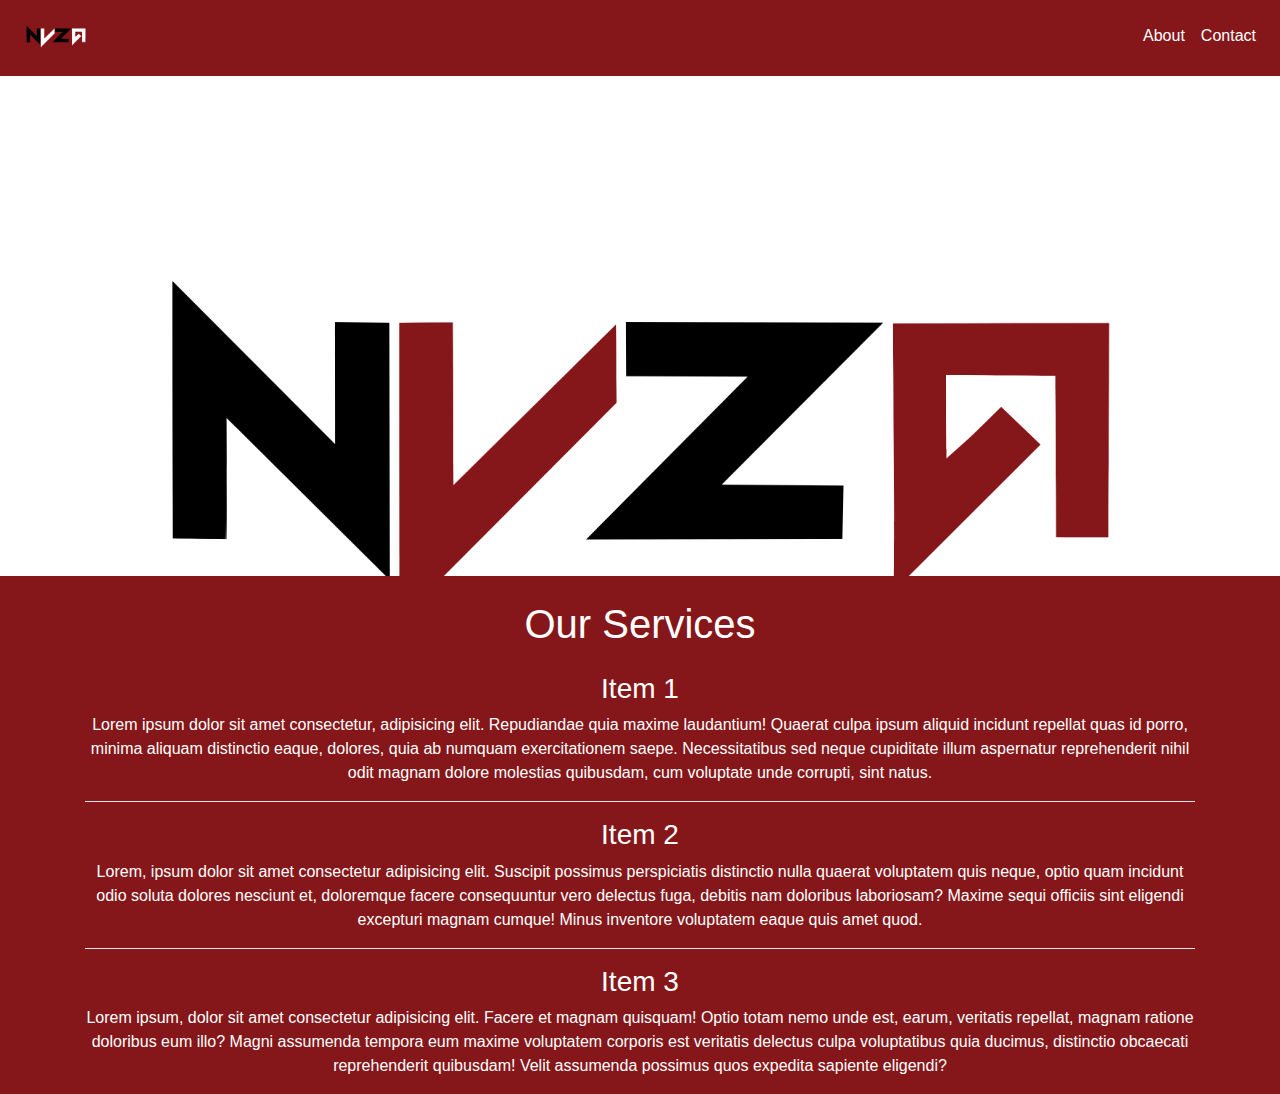
<file: index.html>
<!DOCTYPE html>
<html lang="en">
<head>
    <meta charset="UTF-8">
    <meta name="viewport" content="width=device-width, initial-scale=1.0">
    <title>NVZA Attorneys</title>
    <link rel="icon" href="./public/images/iconN.png" type="image/x-icon">
    <!-- Google Fonts -->
    <link href="https://fonts.googleapis.com/css?family=Raleway&display=swap" rel="stylesheet">
    <!-- Bootstrap 4 -->
    <link rel="stylesheet" href="https://stackpath.bootstrapcdn.com/bootstrap/4.4.1/css/bootstrap.min.css" integrity="sha384-Vkoo8x4CGsO3+Hhxv8T/Q5PaXtkKtu6ug5TOeNV6gBiFeWPGFN9MuhOf23Q9Ifjh" crossorigin="anonymous">
    <!-- Font-Awesome -->
    <link rel="stylesheet" href="https://use.fontawesome.com/releases/v5.11.2/css/all.css">
    <!-- Custom CSS -->
    <link rel="stylesheet" href="./public/stylesheets/styles.css">

    
</head>
<body>
    <nav class="navbar navbar-expand-lg navbar-custom">
        <a class="navbar-brand" href="index.html"><img src="./public/images/NVZAinverse.png" alt="" width="80px"></a>
        <button class="navbar-toggler" type="button" data-toggle="collapse" data-target="#navbarSupportedContent" aria-controls="navbarSupportedContent" aria-expanded="false" aria-label="Toggle navigation">
            <span class="navbar-toggler-icon"><i class="fas fa-bars"></i></span>
        </button>
        
        <div class="collapse navbar-collapse" id="navbarSupportedContent">
            <ul class="navbar-nav ml-auto">
                <li class="nav-item active">
                    <a class="nav-link" href="about.html">About <span class="sr-only">(current)</span></a>
                </li>
                <li class="nav-item">
                    <a class="nav-link" href="contact.html">Contact</a>
                </li>
            </ul>
        </div>
    </nav>

<section id="NVZA_image">
    <div id="image"></div>
</section>

    <section id="bottom_section">
        <div class="botSec">
            <div class="container mt-4 mb-4">
                <div class="row">
                    <div class="col-md-12 text-center">
                        <h1 class="mb-4">Our Services</h1>
                        <h3>Item 1</h3>
                        <p>Lorem ipsum dolor sit amet consectetur, adipisicing elit. Repudiandae quia maxime laudantium! Quaerat culpa ipsum aliquid incidunt repellat quas id porro, minima aliquam distinctio eaque, dolores, quia ab numquam exercitationem saepe. Necessitatibus sed neque cupiditate illum aspernatur reprehenderit nihil odit magnam dolore molestias quibusdam, cum voluptate unde corrupti, sint natus.</p>
                        <hr>
                        <h3>Item 2</h3>
                        <p>Lorem, ipsum dolor sit amet consectetur adipisicing elit. Suscipit possimus perspiciatis distinctio nulla quaerat voluptatem quis neque, optio quam incidunt odio soluta dolores nesciunt et, doloremque facere consequuntur vero delectus fuga, debitis nam doloribus laboriosam? Maxime sequi officiis sint eligendi excepturi magnam cumque! Minus inventore voluptatem eaque quis amet quod.</p>
                        <hr>
                        <h3>Item 3</h3>
                        <p>Lorem ipsum, dolor sit amet consectetur adipisicing elit. Facere et magnam quisquam! Optio totam nemo unde est, earum, veritatis repellat, magnam ratione doloribus eum illo? Magni assumenda tempora eum maxime voluptatem corporis est veritatis delectus culpa voluptatibus quia ducimus, distinctio obcaecati reprehenderit quibusdam! Velit assumenda possimus quos expedita sapiente eligendi?</p>
                    </div>
                </div>
            </div>
        </div>
    </section>

    
    <script src="https://code.jquery.com/jquery-3.4.1.slim.min.js" integrity="sha384-J6qa4849blE2+poT4WnyKhv5vZF5SrPo0iEjwBvKU7imGFAV0wwj1yYfoRSJoZ+n" crossorigin="anonymous"></script>
    <script src="https://cdn.jsdelivr.net/npm/popper.js@1.16.0/dist/umd/popper.min.js" integrity="sha384-Q6E9RHvbIyZFJoft+2mJbHaEWldlvI9IOYy5n3zV9zzTtmI3UksdQRVvoxMfooAo" crossorigin="anonymous"></script>
    <script src="https://stackpath.bootstrapcdn.com/bootstrap/4.4.1/js/bootstrap.min.js" integrity="sha384-wfSDF2E50Y2D1uUdj0O3uMBJnjuUD4Ih7YwaYd1iqfktj0Uod8GCExl3Og8ifwB6" crossorigin="anonymous"></script>
</body>
</html>
</file>
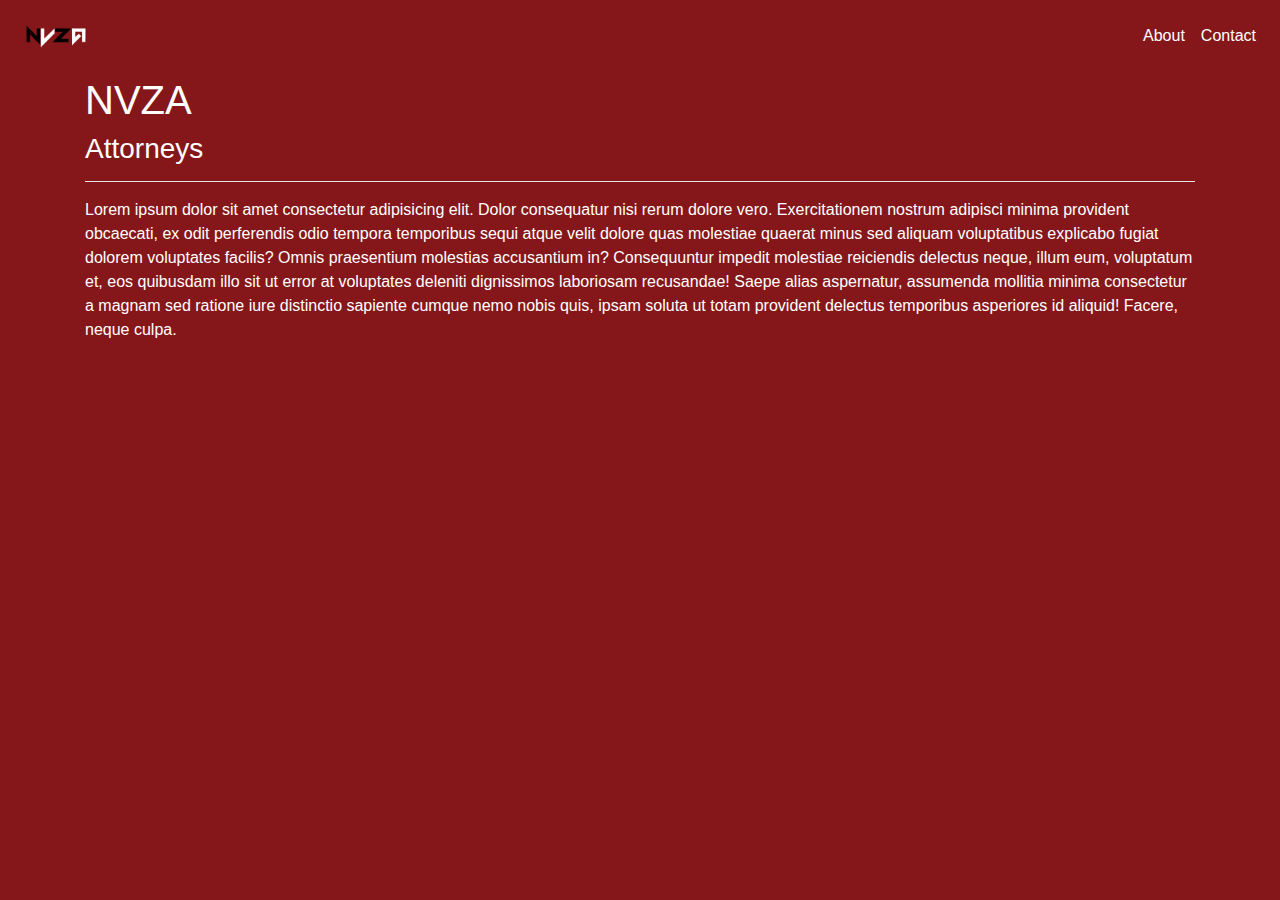
<file: about.html>
<!DOCTYPE html>
<html lang="en">
<head>
    <meta charset="UTF-8">
    <meta name="viewport" content="width=device-width, initial-scale=1.0">
    <title>NVZA Attorneys</title>
    <!-- Google Fonts -->
    <link href="https://fonts.googleapis.com/css?family=Raleway&display=swap" rel="stylesheet">
    <!-- Bootstrap 4 -->
    <link rel="stylesheet" href="https://stackpath.bootstrapcdn.com/bootstrap/4.4.1/css/bootstrap.min.css" integrity="sha384-Vkoo8x4CGsO3+Hhxv8T/Q5PaXtkKtu6ug5TOeNV6gBiFeWPGFN9MuhOf23Q9Ifjh" crossorigin="anonymous">
    <!-- Font-Awesome -->
    <link rel="stylesheet" href="https://use.fontawesome.com/releases/v5.11.2/css/all.css">
    <!-- Custom CSS -->
    <link rel="stylesheet" href="./public/stylesheets/styles.css">

    
</head>
<body>
    <nav class="navbar navbar-expand-lg navbar-custom">
        <a class="navbar-brand" href="index.html"><img src="./public/images/NVZAinverse.png" alt="" width="80px"></a>
        <button class="navbar-toggler" type="button" data-toggle="collapse" data-target="#navbarSupportedContent" aria-controls="navbarSupportedContent" aria-expanded="false" aria-label="Toggle navigation">
            <span class="navbar-toggler-icon"><i class="fas fa-bars"></i></span>
        </button>
        
        <div class="collapse navbar-collapse" id="navbarSupportedContent">
            <ul class="navbar-nav ml-auto">
                <li class="nav-item active">
                    <a class="nav-link" href="about.html">About <span class="sr-only">(current)</span></a>
                </li>
                <li class="nav-item">
                    <a class="nav-link" href="contact.html">Contact</a>
                </li>
            </ul>
        </div>
    </nav>

    <section id="about_body">
        <div class="container">
            <h1>NVZA</h1>
            <h3>Attorneys</h3>
            <hr>
            <p>Lorem ipsum dolor sit amet consectetur adipisicing elit. Dolor consequatur nisi rerum dolore vero. Exercitationem nostrum adipisci minima provident obcaecati, ex odit perferendis odio tempora temporibus sequi atque velit dolore quas molestiae quaerat minus sed aliquam voluptatibus explicabo fugiat dolorem voluptates facilis? Omnis praesentium molestias accusantium in? Consequuntur impedit molestiae reiciendis delectus neque, illum eum, voluptatum et, eos quibusdam illo sit ut error at voluptates deleniti dignissimos laboriosam recusandae! Saepe alias aspernatur, assumenda mollitia minima consectetur a magnam sed ratione iure distinctio sapiente cumque nemo nobis quis, ipsam soluta ut totam provident delectus temporibus asperiores id aliquid! Facere, neque culpa.</p>
        </div>
    </section>

    <script src="https://code.jquery.com/jquery-3.4.1.slim.min.js" integrity="sha384-J6qa4849blE2+poT4WnyKhv5vZF5SrPo0iEjwBvKU7imGFAV0wwj1yYfoRSJoZ+n" crossorigin="anonymous"></script>
    <script src="https://cdn.jsdelivr.net/npm/popper.js@1.16.0/dist/umd/popper.min.js" integrity="sha384-Q6E9RHvbIyZFJoft+2mJbHaEWldlvI9IOYy5n3zV9zzTtmI3UksdQRVvoxMfooAo" crossorigin="anonymous"></script>
    <script src="https://stackpath.bootstrapcdn.com/bootstrap/4.4.1/js/bootstrap.min.js" integrity="sha384-wfSDF2E50Y2D1uUdj0O3uMBJnjuUD4Ih7YwaYd1iqfktj0Uod8GCExl3Og8ifwB6" crossorigin="anonymous"></script>
</body>
</html>
</file>
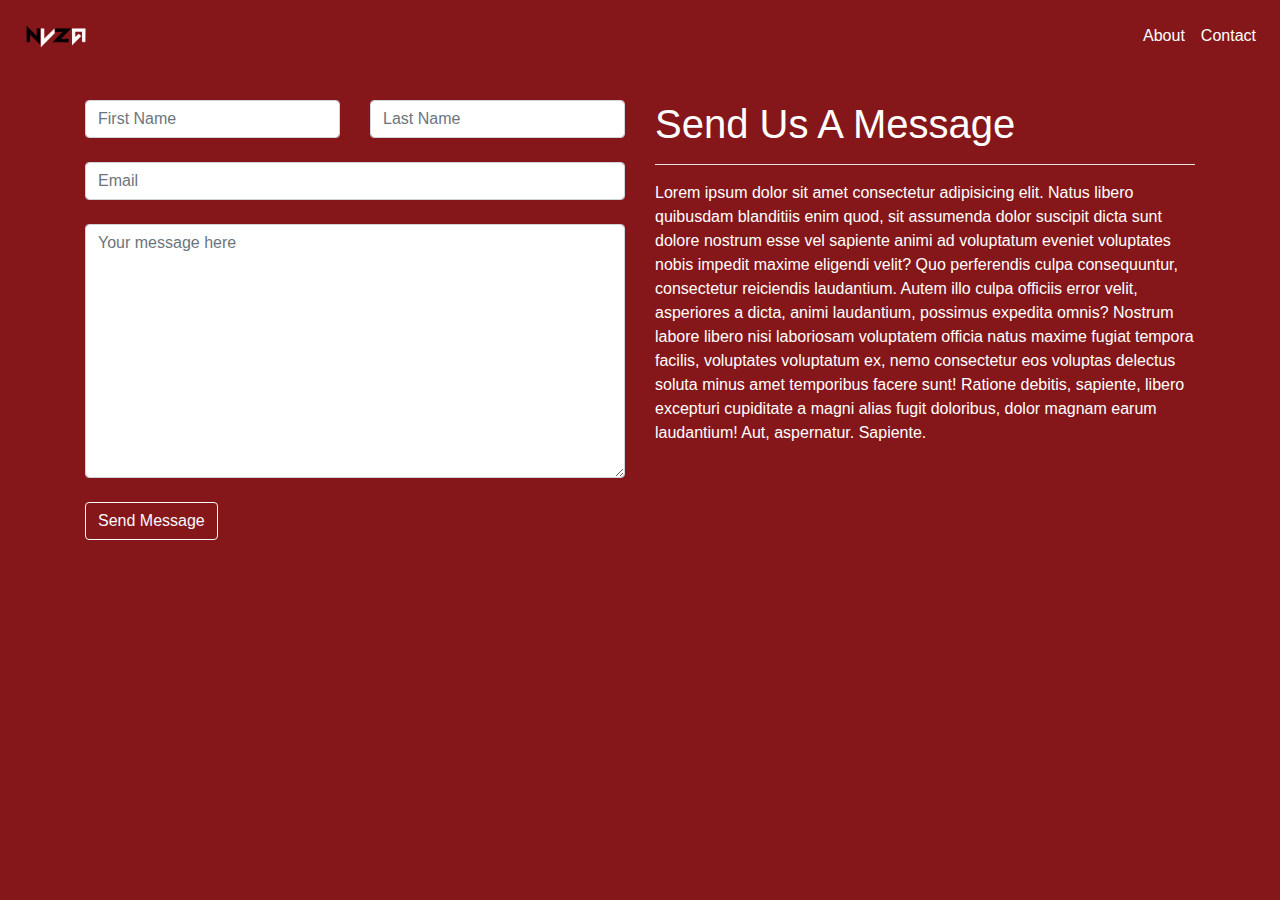
<file: contact.html>
<!DOCTYPE html>
<html lang="en">
<head>
    <meta charset="UTF-8">
    <meta name="viewport" content="width=device-width, initial-scale=1.0">
    <title>NVZA Attorneys</title>
    <!-- Google Fonts -->
    <link href="https://fonts.googleapis.com/css?family=Raleway&display=swap" rel="stylesheet">
    <!-- Bootstrap 4 -->
    <link rel="stylesheet" href="https://stackpath.bootstrapcdn.com/bootstrap/4.4.1/css/bootstrap.min.css" integrity="sha384-Vkoo8x4CGsO3+Hhxv8T/Q5PaXtkKtu6ug5TOeNV6gBiFeWPGFN9MuhOf23Q9Ifjh" crossorigin="anonymous">
    <!-- Font-Awesome -->
    <link rel="stylesheet" href="https://use.fontawesome.com/releases/v5.11.2/css/all.css">
    <!-- Custom CSS -->
    <link rel="stylesheet" href="./public/stylesheets/styles.css">

    
</head>
<body>
    <nav class="navbar navbar-expand-lg navbar-custom">
        <a class="navbar-brand" href="index.html"><img src="./public/images/NVZAinverse.png" alt="" width="80px"></a>
        <button class="navbar-toggler" type="button" data-toggle="collapse" data-target="#navbarSupportedContent" aria-controls="navbarSupportedContent" aria-expanded="false" aria-label="Toggle navigation">
            <span class="navbar-toggler-icon"><i class="fas fa-bars"></i></span>
        </button>
        
        <div class="collapse navbar-collapse" id="navbarSupportedContent">
            <ul class="navbar-nav ml-auto">
                <li class="nav-item active">
                    <a class="nav-link" href="about.html">About <span class="sr-only">(current)</span></a>
                </li>
                <li class="nav-item">
                    <a class="nav-link" href="contact.html">Contact</a>
                </li>
            </ul>
        </div>
    </nav>

    <!-- Form uses Formspree to send the form to an email -->
    <section id="contact_form">
        <div class="container mb-4">
           <div class="row">
            <div class="col-md-6 order-md-2">
                <h1 class="mt-4">Send Us A Message</h1>
                <hr>
                <p>Lorem ipsum dolor sit amet consectetur adipisicing elit. Natus libero quibusdam blanditiis enim quod, sit assumenda dolor suscipit dicta sunt dolore nostrum esse vel sapiente animi ad voluptatum eveniet voluptates nobis impedit maxime eligendi velit? Quo perferendis culpa consequuntur, consectetur reiciendis laudantium. Autem illo culpa officiis error velit, asperiores a dicta, animi laudantium, possimus expedita omnis? Nostrum labore libero nisi laboriosam voluptatem officia natus maxime fugiat tempora facilis, voluptates voluptatum ex, nemo consectetur eos voluptas delectus soluta minus amet temporibus facere sunt! Ratione debitis, sapiente, libero excepturi cupiditate a magni alias fugit doloribus, dolor magnam earum laudantium! Aut, aspernatur. Sapiente.</p>
            </div>
               <div class="col-md-6 order-md-1">
                <form action="https://formspree.io/xpzropbo" method="POST">
                    <div class="row">
                        <div class="col-md-6">
                            <label for="firstName"></label>
                            <input class="form-control" type="text" name="name" id="first_name" required placeholder="First Name">
                        </div>
                        <div class="col">
                            <label for="lastName"></label>
                            <input class="form-control" type="text" name="lastName" id="last_name" required placeholder="Last Name">
                        </div>
                    </div>
                    <div class="row">
                        <div class="col-md-12">
                            <input class="form-control mt-4" type="email" name="_replyto" id="email" required placeholder="Email">
                        </div>
                    </div>
                    <div class="row">
                        <div class="col-md-12">
                            <textarea class="form-control mt-4" name="message" id="message" cols="30" rows="10" required placeholder="Your message here"></textarea>
                        </div>
                    </div>
                    <input type="submit" value="Send Message" class="btn btn-outline-light mt-4">
                </form>
               </div>
            </div>
        </div>
    </section>

    <script src="https://code.jquery.com/jquery-3.4.1.slim.min.js" integrity="sha384-J6qa4849blE2+poT4WnyKhv5vZF5SrPo0iEjwBvKU7imGFAV0wwj1yYfoRSJoZ+n" crossorigin="anonymous"></script>
    <script src="https://cdn.jsdelivr.net/npm/popper.js@1.16.0/dist/umd/popper.min.js" integrity="sha384-Q6E9RHvbIyZFJoft+2mJbHaEWldlvI9IOYy5n3zV9zzTtmI3UksdQRVvoxMfooAo" crossorigin="anonymous"></script>
    <script src="https://stackpath.bootstrapcdn.com/bootstrap/4.4.1/js/bootstrap.min.js" integrity="sha384-wfSDF2E50Y2D1uUdj0O3uMBJnjuUD4Ih7YwaYd1iqfktj0Uod8GCExl3Og8ifwB6" crossorigin="anonymous"></script>
</body>
</html>
</file>
<file: public/stylesheets/styles.css>
html{
    font-family: 'Raleway', ;
}
body{
    background-color:#85171a;
    color: white;
}

/* ---------------------- */
/* Index Page */
/* ---------------------- */

.topSec{
    background-color:#85171a;
    height: 5rem;
}

#image {
    /* The image used */
    background-image: url("../images/NVZA.png");
    height: 500px;
    background-color: white;
    background-attachment: fixed;
    background-position: center;
    background-repeat: no-repeat;
    background-size: contain;
}

.botSec{
    background-color:#85171a;
    height: 5rem;
    font-family: 'Raleway', ;
}
.botSec hr{
    background: white;
}

/* ---------------------- */
/* About Page */
/* ---------------------- */
#about_body{
    background-color:#85171a;
}

#about_body hr{
    background: white;
}

/* ---------------------- */
/* Contact Page */
/* ---------------------- */
#contact_form{
    background: #85171a;
}

#contact_form hr{
    background: white;
}

/* ---------------------- */
/* Navbar */
/* ---------------------- */
.navbar-custom{
    background-color:#85171a;
}
.navbar-custom .navbar-brand a img{
    padding-top: 0;
    padding-bottom: 0;
}

.navbar-custom .navbar-brand{
    padding-top: 0;
    padding-bottom: 0;
}


.navbar-custom .navbar-brand{
    color: white;
}

.navbar-custom .nav-link{
    color: white;
    border-bottom: 3px solid transparent;
    border-bottom-left-radius: 8px;
    /* border-bottom-right-radius: 8px ; */
    transition: border 200ms;
}
.navbar-custom .nav-link:hover{
    color: white;
    border-bottom: 3px solid white;
    border-bottom-left-radius: 8px;
    /* border-bottom-right-radius: 8px ; */
}
.navbar-custom .navbar-brand{

    border-bottom: 3px solid transparent;
    /* border-bottom-left-radius: 8px; */
    border-bottom-right-radius: 8px ;
    transition: border 200ms;
    margin-right: 0;
}
.navbar-custom .navbar-brand:hover{

    border-bottom: 3px solid white;
    /* border-bottom-left-radius: 8px; */
    border-bottom-right-radius: 8px ;
}

.navbar-custom .navbar-toggler-icon{
    color: white;
}

/* .footer {
    position: fixed;
    left: 0;
    bottom: 0;
    width: 100%;
    background-color: #85171a;
    color: white;
    text-align: left;
    margin-left: 2rem;
  } */
</file>
